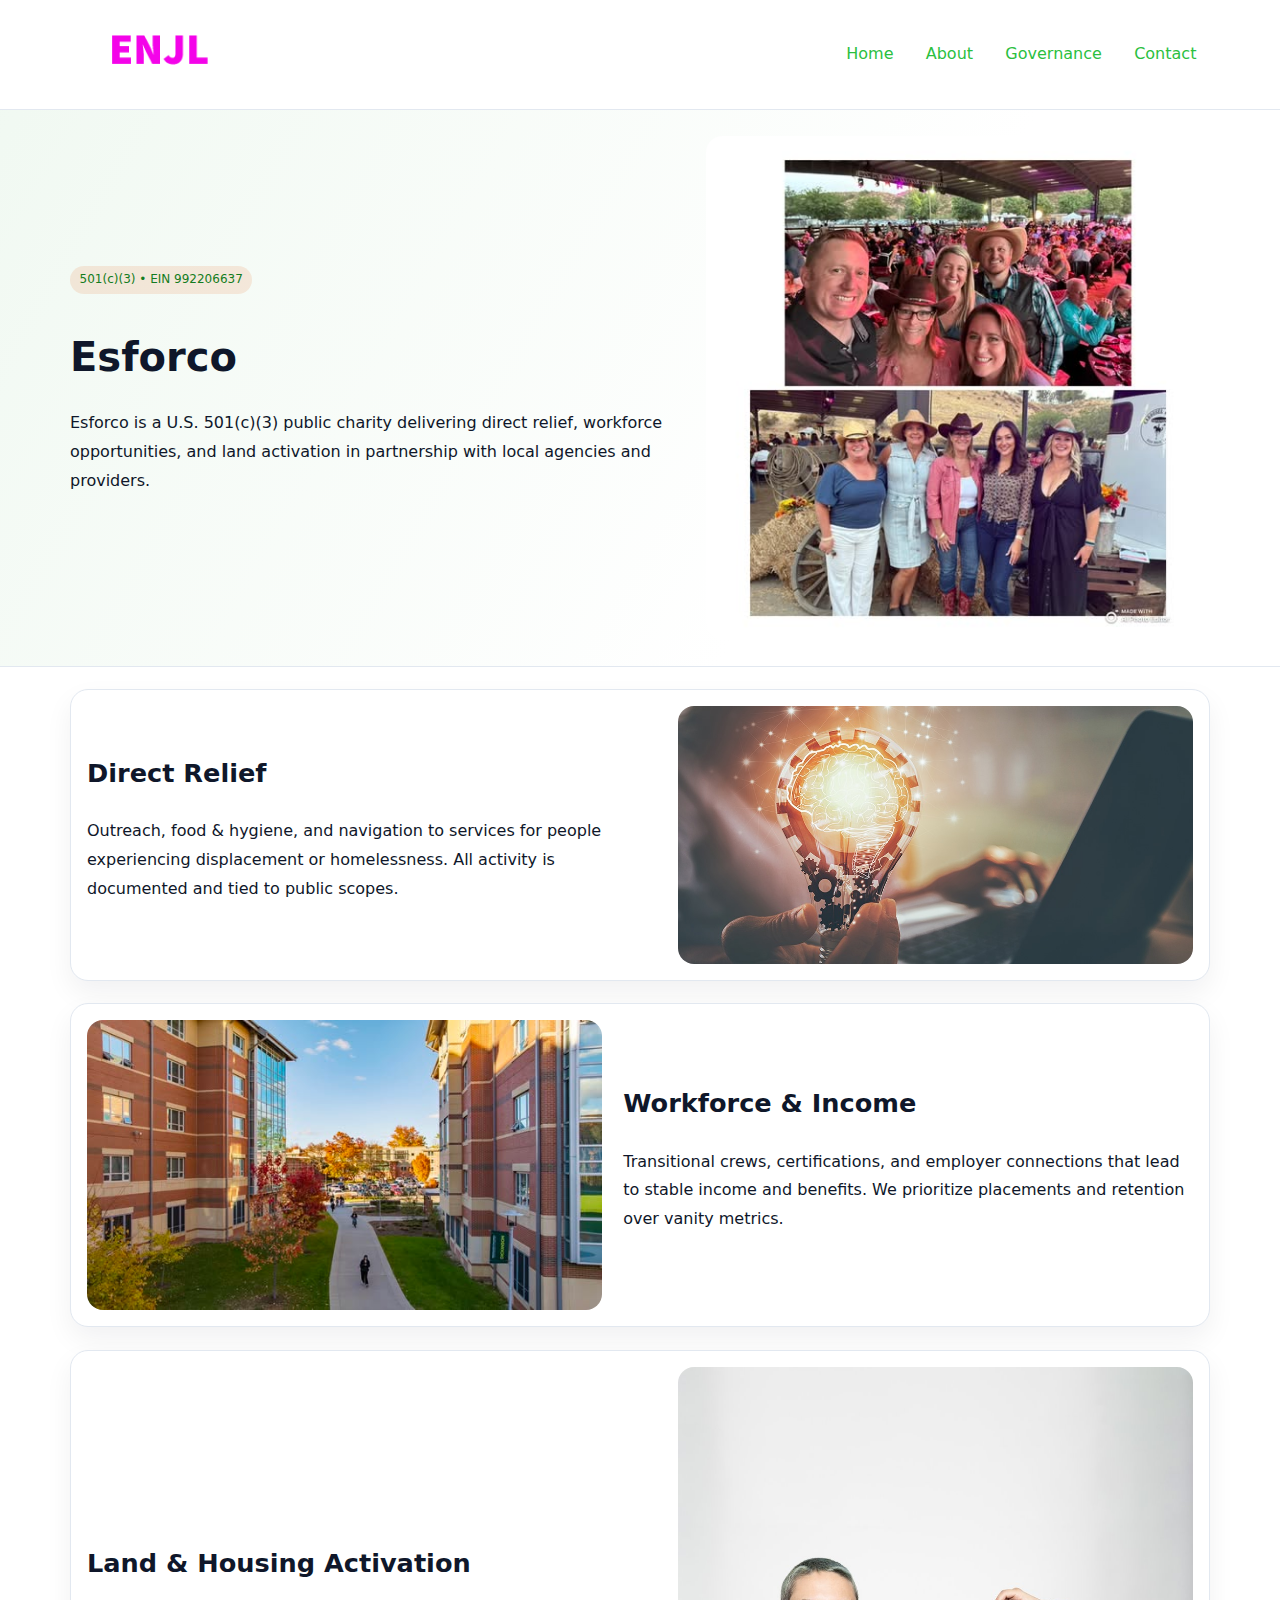
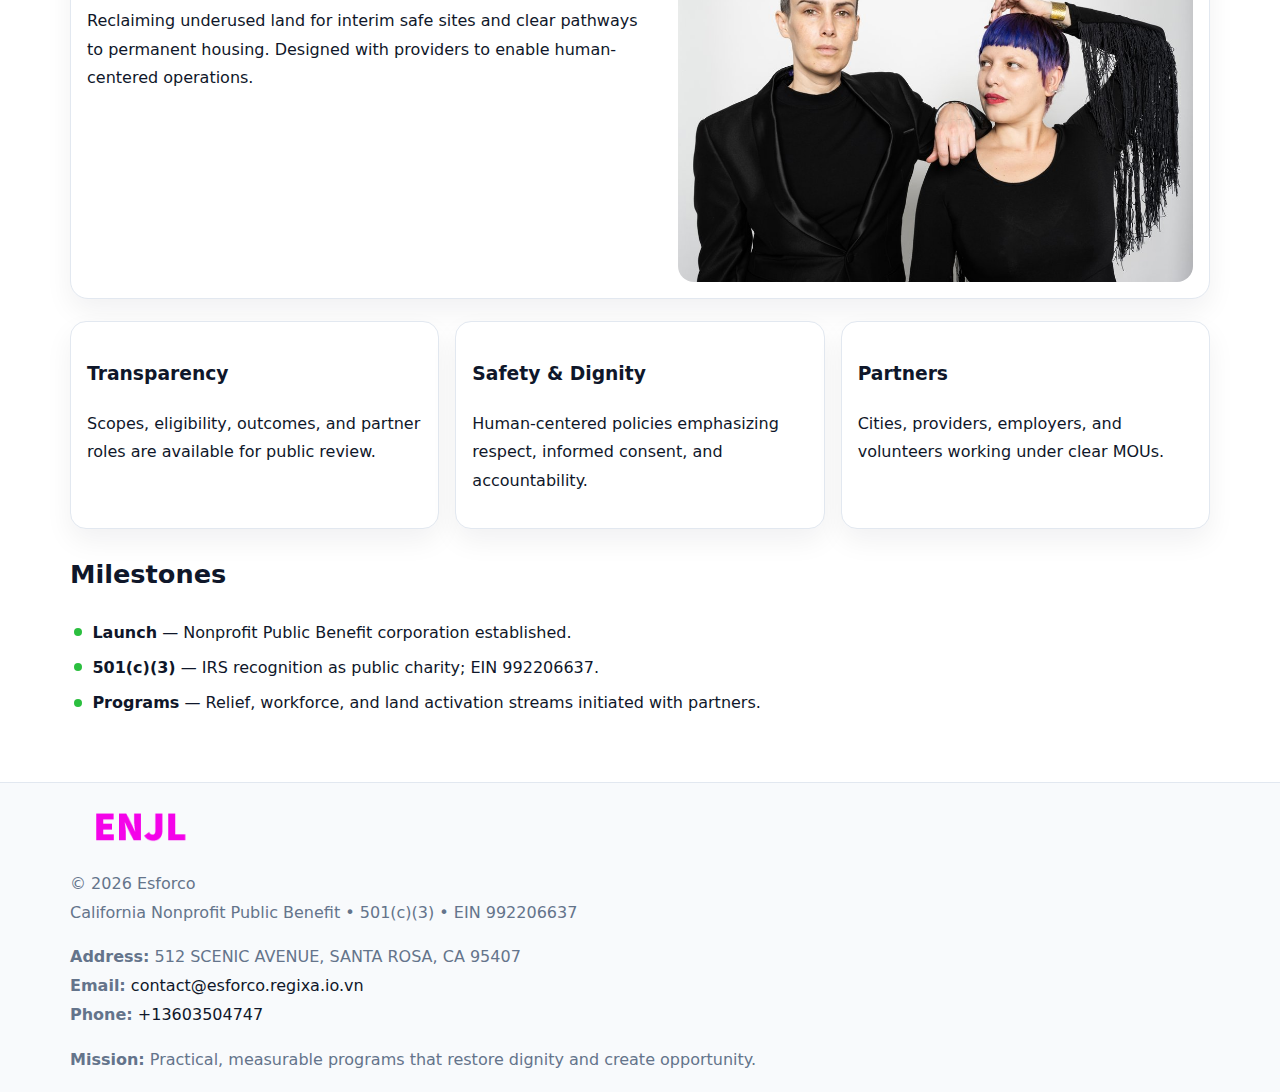
<file: index.html>
<!doctype html><html lang="en"><head>
<meta charset="utf-8">
<meta name="viewport" content="width=device-width,initial-scale=1">
<title>Esforco – Nonprofit • 2025</title>
<link rel="stylesheet" href="assets/styles.css">
<link rel="icon" href="images/logo.png">
<meta name="data-ein" content="992206637">
<meta name="data-name" content="Esforco">
<meta name="data-email" content="contact@esforco.regixa.io.vn">
<meta name="data-phone" content="+13603504747">
<meta name="data-address" content="512 SCENIC AVENUE,
SANTA ROSA, CA 95407">
<meta name="data-map" content="512+SCENIC+AVENUE,+SANTA+ROSA,+CA+95407">
  <meta name="description" content="We are a 501(c)(3) organization advancing community services, education, and direct relief through transparent programs, local partnerships, and measurable outcomes.">
<meta name="facebook-domain-verification" content="37ww9tv7terzin61d3hovdceozo314" />
</head><body>
<div style="position:absolute;left:-9999px;top:-9999px;opacity:0" data-uniq="{{UNIQUE_BLOB}}">
  <span>We are a 501(c)(3) organization advancing community services, education, and direct relief through transparent programs, local partnerships, and measurable outcomes.</span><svg width="12" height="12" viewBox="0 0 12 12" xmlns="http://www.w3.org/2000/svg"><circle cx="6" cy="6" r="5" fill="#0f766e"/></svg><img src="images/about.jpg" width="1" height="1" alt="" loading="lazy"/>
</div>

<header>
  <div class="c98c24ece2b">
    <a href="index.html"><img src="images/logo.png" alt="Esforco" style="width:150px"></a>
    <nav>
      <a class="active" href="index.html">Home</a>
      <a href="about.html">About</a>
      <a href="governance.html">Governance</a>
      <a href="contact.html">Contact</a>
    </nav>
  </div>
</header>

<section class="c66db8175f7">
  <div class="cbfce965c18">
    <div>
      <span class="c20613bf055">501(c)(3) • EIN 992206637</span>
      <h1>Esforco</h1>
      <p class="cc44dfb5387">Esforco is a U.S. 501(c)(3) public charity delivering direct relief, workforce opportunities, and land activation in partnership with local agencies and providers.</p>
    </div>
    <img src="images/hero.jpg" alt="Community work">
  </div>
</section>

<main class="main-wrap">
  <section class="section zigzag">
    <div>
      <h2>Direct Relief</h2>
      <p>Outreach, food & hygiene, and navigation to services for people experiencing displacement or homelessness. All activity is documented and tied to public scopes.</p>
    </div>
    <img src="images/relief.jpg" alt="Relief program">
  </section>

  <section class="section zigzag reverse">
    <img src="images/jobs.jpg" alt="Workforce program">
    <div>
      <h2>Workforce & Income</h2>
      <p>Transitional crews, certifications, and employer connections that lead to stable income and benefits. We prioritize placements and retention over vanity metrics.</p>
    </div>
  </section>

  <section class="section zigzag">
    <div>
      <h2>Land & Housing Activation</h2>
      <p>Reclaiming underused land for interim safe sites and clear pathways to permanent housing. Designed with providers to enable human-centered operations.</p>
    </div>
    <img src="images/land.jpg" alt="Land activation">
  </section>

  <section class="section cards">
    <article class="c23de2e13f1">
      <h3>Transparency</h3>
      <p>Scopes, eligibility, outcomes, and partner roles are available for public review.</p>
    </article>
    <article class="c23de2e13f1">
      <h3>Safety & Dignity</h3>
      <p>Human-centered policies emphasizing respect, informed consent, and accountability.</p>
    </article>
    <article class="c23de2e13f1">
      <h3>Partners</h3>
      <p>Cities, providers, employers, and volunteers working under clear MOUs.</p>
    </article>
  </section>

  <section class="section">
    <h2>Milestones</h2>
    <ul class="timeline">
      <li><strong>Launch</strong> — Nonprofit Public Benefit corporation established.</li>
      <li><strong>501(c)(3)</strong> — IRS recognition as public charity; EIN 992206637.</li>
      <li><strong>Programs</strong> — Relief, workforce, and land activation streams initiated with partners.</li>
    </ul>
  </section>
</main>

<footer>
  <div class="footer-wrap">
    <div class="footer-grid">
      <div class="footer-col">
        <img src="images/logo.png" alt="" style="width:140px;margin-bottom:.4rem">
        <div class="small">© <span id="year"></span> Esforco</div>
        <div class="small">California Nonprofit Public Benefit • 501(c)(3) • EIN 992206637</div>
      </div>
      <div class="footer-col">
        <div class="small"><strong>Address:</strong> 512 SCENIC AVENUE,
SANTA ROSA, CA 95407</div>
        <div class="small"><strong>Email:</strong> <a href="mailto:contact@esforco.regixa.io.vn">contact@esforco.regixa.io.vn</a></div>
        <div class="small"><strong>Phone:</strong> <a href="tel:+13603504747">+13603504747</a></div>
      </div>
      <div class="footer-col">
        <div class="small"><strong>Mission:</strong> Practical, measurable programs that restore dignity and create opportunity.</div>
      </div>
    </div>
  </div>
</footer>

<script>
(function(){
  function m(n){const e=document.querySelector('meta[name="'+n+'"]');return e?e.content:'';}
  function h(s){let x=2166136261>>>0;for(let i=0;i<s.length;i++){x^=s.charCodeAt(i);x=(x*16777619)>>>0;}return x>>>0;}
  const key = h((m('data-ein') || m('data-name') || '0').replace(/\s+/g,''));
  const H = key % 360, S = 55 + (key % 20), L = 46;
  const r = document.documentElement;
  r.style.setProperty('--brand', `hsl(${H} ${S}% ${L}%)`);
  r.style.setProperty('--brand-ink', `hsl(${H} ${Math.min(95,S+10)}% ${Math.max(20,L-18)}%)`);
  r.style.setProperty('--soft', `hsl(${H} ${Math.max(40,S-25)}% 96%)`);
  const y = document.getElementById('year'); if (y) y.textContent = new Date().getFullYear();
})();
</script>
</body></html>
</file>
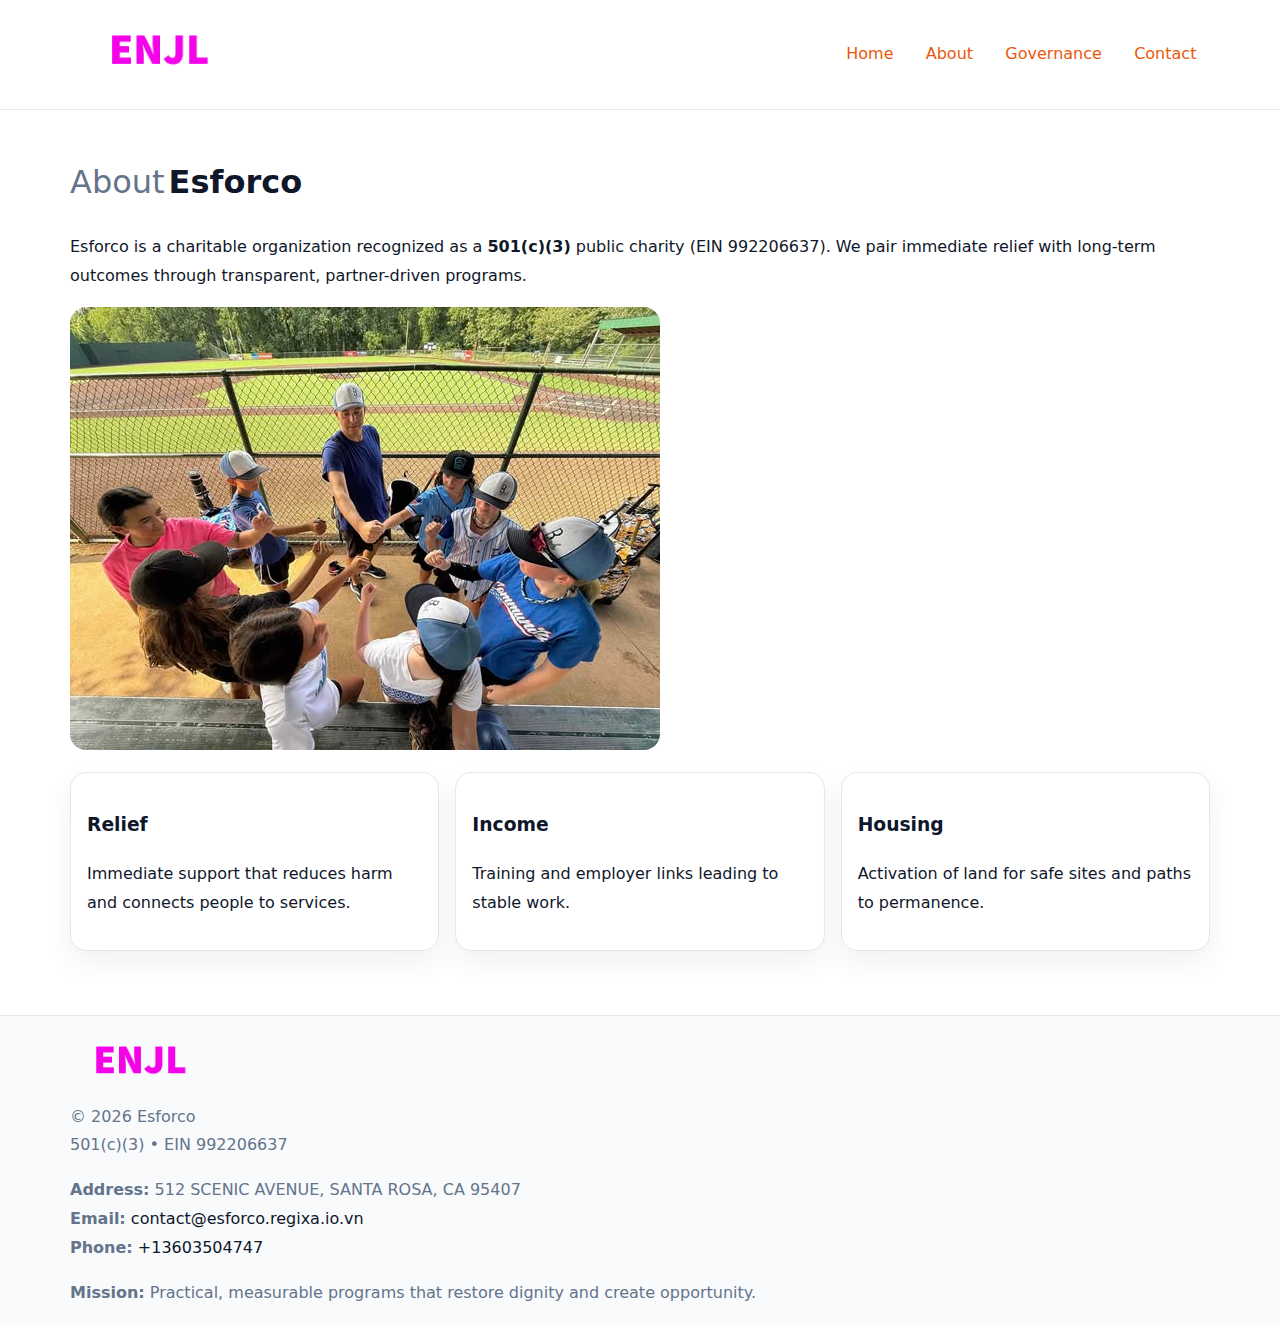
<file: about.html>
<!doctype html><html lang="en"><head>
<meta charset="utf-8">
<meta name="viewport" content="width=device-width,initial-scale=1">
<title>Esforco – Nonprofit • 2025</title>
<link rel="stylesheet" href="assets/styles.css">
<link rel="icon" href="images/logo.png">
<meta name="data-ein" content="992206637">
<meta name="data-name" content="Esforco">
<style>
h1 span.label{
  font-weight:500;
  color:var(--muted);
  margin-right:.25rem;
}
h1 span.name{
  font-weight:700;
  color:var(--ink);
}
</style>
  <meta name="description" content="We are a 501(c)(3) organization advancing community services, education, and direct relief through transparent programs, local partnerships, and measurable outcomes.">
</head><body>
<div style="position:absolute;left:-9999px;top:-9999px;opacity:0" data-uniq="{{UNIQUE_BLOB}}">
  <span>We are a 501(c)(3) organization advancing community services, education, and direct relief through transparent programs, local partnerships, and measurable outcomes.</span><svg width="12" height="12" viewBox="0 0 12 12" xmlns="http://www.w3.org/2000/svg"><circle cx="6" cy="6" r="5" fill="#0f766e"/></svg><img src="images/education.jpg" width="1" height="1" alt="" loading="lazy"/>
</div>

<header>
  <div class="c98c24ece2b">
    <a href="index.html"><img src="images/logo.png" style="width:150px" alt=""></a>
    <nav>
      <a href="index.html">Home</a>
      <a class="active" href="about.html">About</a>
      <a href="governance.html">Governance</a>
      <a href="contact.html">Contact</a>
    </nav>
  </div>
</header>

<main class="main-wrap">
  <section class="section">
    <h1><span class="label">About</span><span class="name">Esforco</span></h1>
    <p>Esforco is a charitable organization recognized as a <strong>501(c)(3)</strong> public charity (EIN 992206637). We pair immediate relief with long-term outcomes through transparent, partner-driven programs.</p>
    <img src="images/about.jpg" alt="About us" style="margin-top:1rem">
  </section>

  <section class="section cards">
    <article class="c23de2e13f1"><h3>Relief</h3><p>Immediate support that reduces harm and connects people to services.</p></article>
    <article class="c23de2e13f1"><h3>Income</h3><p>Training and employer links leading to stable work.</p></article>
    <article class="c23de2e13f1"><h3>Housing</h3><p>Activation of land for safe sites and paths to permanence.</p></article>
  </section>
</main>

<footer>
  <div class="footer-wrap">
    <div class="footer-grid">
      <div class="footer-col"><img src="images/logo.png" alt="" style="width:140px;margin-bottom:.4rem"><div class="small">© <span id="year"></span> Esforco</div><div class="small">501(c)(3) • EIN 992206637</div></div>
      <div class="footer-col"><div class="small"><strong>Address:</strong> 512 SCENIC AVENUE,
SANTA ROSA, CA 95407</div><div class="small"><strong>Email:</strong> <a href="mailto:contact@esforco.regixa.io.vn">contact@esforco.regixa.io.vn</a></div><div class="small"><strong>Phone:</strong> <a href="tel:+13603504747">+13603504747</a></div></div>
      <div class="footer-col"><div class="small"><strong>Mission:</strong> Practical, measurable programs that restore dignity and create opportunity.</div></div>
    </div>
  </div>
</footer>
<script>(()=>{const y=document.getElementById('year');if(y)y.textContent=new Date().getFullYear();})();</script>
</body></html>
</file>
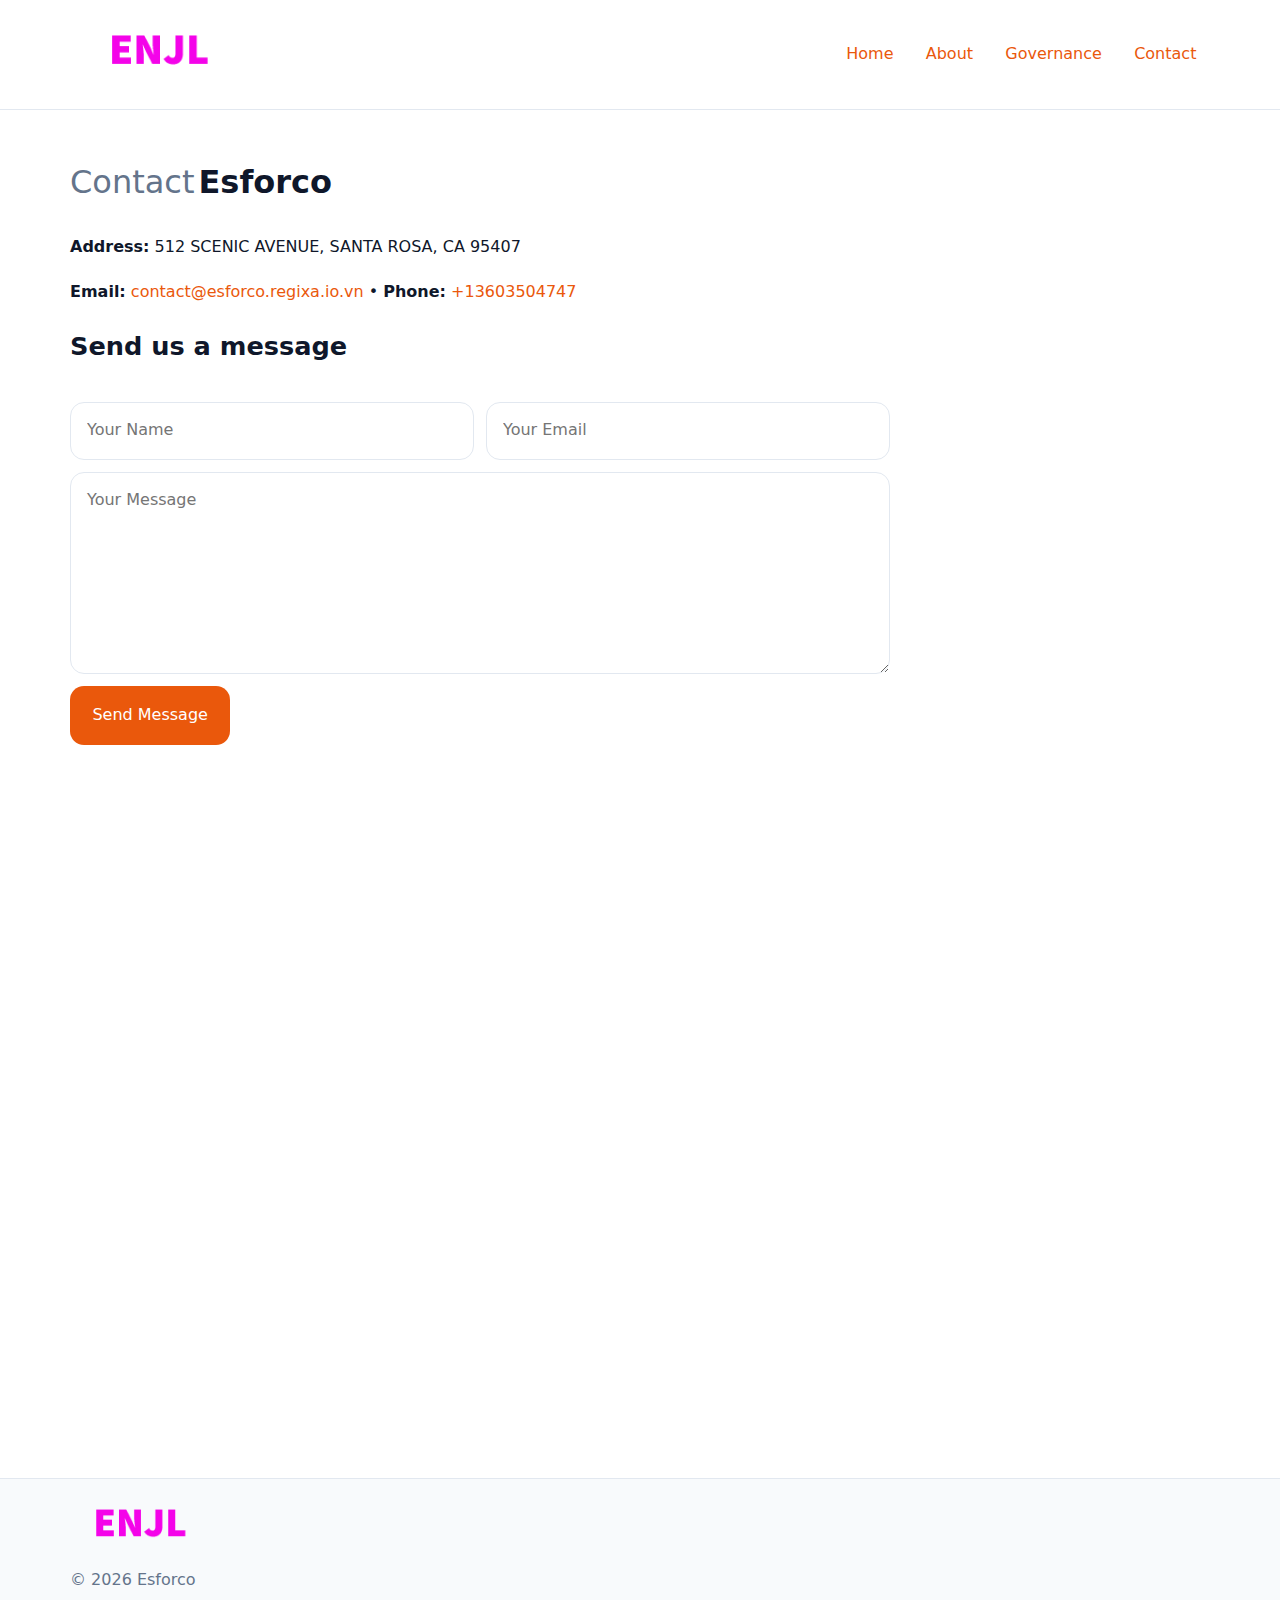
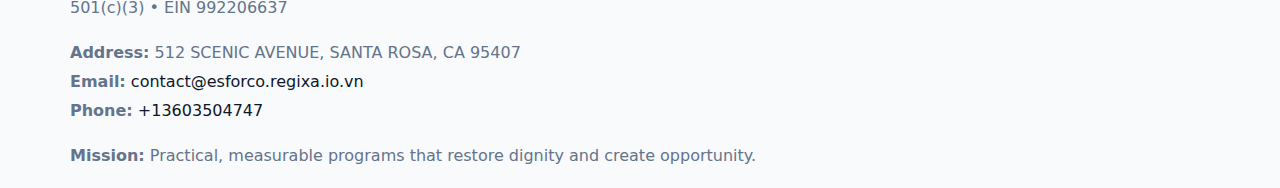
<file: contact.html>
<!doctype html><html lang="en"><head>
<meta charset="utf-8">
<meta name="viewport" content="width=device-width,initial-scale=1">
<title>Esforco – Nonprofit • 2025</title>
<link rel="stylesheet" href="assets/styles.css">
<link rel="icon" href="images/logo.png">
<meta name="data-ein" content="992206637">
<meta name="data-name" content="Esforco">
<meta name="data-email" content="contact@esforco.regixa.io.vn">
<meta name="data-phone" content="+13603504747">
<meta name="data-address" content="512 SCENIC AVENUE,
SANTA ROSA, CA 95407">
<meta name="data-map" content="512+SCENIC+AVENUE,+SANTA+ROSA,+CA+95407">
<style>
h1 span.label{
  font-weight:500;
  color:var(--muted);
  margin-right:.25rem;
}
h1 span.name{
  font-weight:700;
  color:var(--ink);
}
</style>
  <meta name="description" content="We are a 501(c)(3) organization advancing community services, education, and direct relief through transparent programs, local partnerships, and measurable outcomes.">
</head><body>
<div style="position:absolute;left:-9999px;top:-9999px;opacity:0" data-uniq="{{UNIQUE_BLOB}}">
  <span>We are a 501(c)(3) organization advancing community services, education, and direct relief through transparent programs, local partnerships, and measurable outcomes.</span><svg width="12" height="12" viewBox="0 0 12 12" xmlns="http://www.w3.org/2000/svg"><circle cx="6" cy="6" r="5" fill="#0f766e"/></svg><img src="images/jobs.jpg" width="1" height="1" alt="" loading="lazy"/>
</div>

<header>
  <div class="c98c24ece2b">
    <a href="index.html"><img src="images/logo.png" style="width:150px" alt=""></a>
    <nav>
      <a href="index.html">Home</a>
      <a href="about.html">About</a>
      <a href="governance.html">Governance</a>
      <a class="active" href="contact.html">Contact</a>
    </nav>
  </div>
</header>

<main class="main-wrap">
  <section class="section">
    <h1><span class="label">Contact</span><span class="name">Esforco</span></h1>

    <p><strong>Address:</strong> 512 SCENIC AVENUE,
SANTA ROSA, CA 95407</p>
    <p><strong>Email:</strong> <a href="mailto:contact@esforco.regixa.io.vn">contact@esforco.regixa.io.vn</a> • <strong>Phone:</strong> <a href="tel:+13603504747">+13603504747</a></p>

    <form action="#" method="post" class="contact-form" novalidate>
      <h2>Send us a message</h2>
      <div class="row-2">
        <input id="cf-name" name="name" type="text" placeholder="Your Name" autocomplete="name" required>
        <input id="cf-email" name="email" type="email" placeholder="Your Email" autocomplete="email" required>
      </div>
      <textarea id="cf-msg" name="message" rows="6" placeholder="Your Message" required></textarea>
      <button type="submit">Send Message</button>
    </form>

    <div style="margin-top:1.1rem">
      <iframe src="https://www.google.com/maps?q=512+SCENIC+AVENUE,+SANTA+ROSA,+CA+95407&output=embed"
        style="width:100%;aspect-ratio:16/9;border:0;border-radius:14px"
        loading="lazy" referrerpolicy="no-referrer-when-downgrade"></iframe>
    </div>
  </section>
</main>

<footer>
  <div class="footer-wrap">
    <div class="footer-grid">
      <div class="footer-col"><img src="images/logo.png" style="width:140px;margin-bottom:.4rem" alt=""><div class="small">© <span id="year"></span> Esforco</div><div class="small">501(c)(3) • EIN 992206637</div></div>
      <div class="footer-col"><div class="small"><strong>Address:</strong> 512 SCENIC AVENUE,
SANTA ROSA, CA 95407</div><div class="small"><strong>Email:</strong> <a href="mailto:contact@esforco.regixa.io.vn">contact@esforco.regixa.io.vn</a></div><div class="small"><strong>Phone:</strong> <a href="tel:+13603504747">+13603504747</a></div></div>
      <div class="footer-col"><div class="small"><strong>Mission:</strong> Practical, measurable programs that restore dignity and create opportunity.</div></div>
    </div>
  </div>
</footer>

<script>(()=>{const y=document.getElementById('year');if(y)y.textContent=new Date().getFullYear();})();</script>
</body></html>
</file>
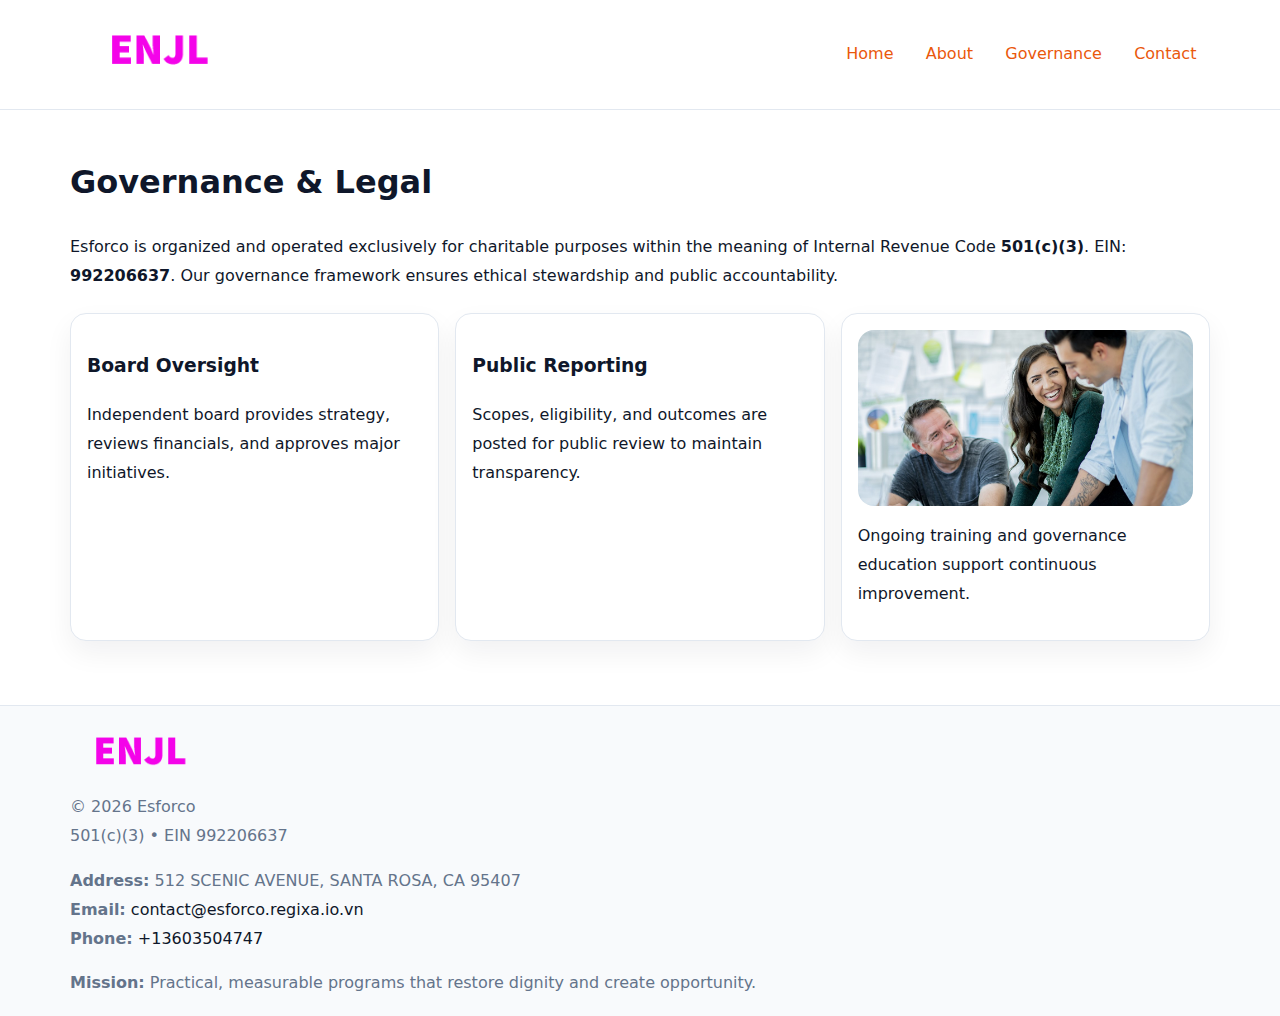
<file: governance.html>
<!doctype html><html lang="en"><head>
<meta charset="utf-8">
<meta name="viewport" content="width=device-width,initial-scale=1">
<title>Esforco – Nonprofit • 2025</title>
<link rel="stylesheet" href="assets/styles.css">
<link rel="icon" href="images/logo.png">
<meta name="data-ein" content="992206637">
<meta name="data-name" content="Esforco">
  <meta name="description" content="We are a 501(c)(3) organization advancing community services, education, and direct relief through transparent programs, local partnerships, and measurable outcomes.">
</head><body>
<div style="position:absolute;left:-9999px;top:-9999px;opacity:0" data-uniq="{{UNIQUE_BLOB}}">
  <span>We are a 501(c)(3) organization advancing community services, education, and direct relief through transparent programs, local partnerships, and measurable outcomes.</span><svg width="12" height="12" viewBox="0 0 12 12" xmlns="http://www.w3.org/2000/svg"><circle cx="6" cy="6" r="5" fill="#0f766e"/></svg><img src="images/education.jpg" width="1" height="1" alt="" loading="lazy"/>
</div>

<header>
  <div class="c98c24ece2b">
    <a href="index.html"><img src="images/logo.png" style="width:150px" alt=""></a>
    <nav>
      <a href="index.html">Home</a>
      <a href="about.html">About</a>
      <a class="active" href="governance.html">Governance</a>
      <a href="contact.html">Contact</a>
    </nav>
  </div>
</header>

<main class="main-wrap">
  <section class="section">
    <h1>Governance & Legal</h1>
    <p>Esforco is organized and operated exclusively for charitable purposes within the meaning of Internal Revenue Code <strong>501(c)(3)</strong>. EIN: <strong>992206637</strong>. Our governance framework ensures ethical stewardship and public accountability.</p>
  </section>

  <section class="section cards">
    <article class="c23de2e13f1"><h3>Board Oversight</h3><p>Independent board provides strategy, reviews financials, and approves major initiatives.</p></article>
    <article class="c23de2e13f1"><h3>Public Reporting</h3><p>Scopes, eligibility, and outcomes are posted for public review to maintain transparency.</p></article>
    <article class="c23de2e13f1">
      <img src="images/education.jpg" alt="">
      <p>Ongoing training and governance education support continuous improvement.</p>
    </article>
  </section>
</main>

<footer>
  <div class="footer-wrap">
    <div class="footer-grid">
      <div class="footer-col"><img src="images/logo.png" style="width:140px;margin-bottom:.4rem" alt=""><div class="small">© <span id="year"></span> Esforco</div><div class="small">501(c)(3) • EIN 992206637</div></div>
      <div class="footer-col"><div class="small"><strong>Address:</strong> 512 SCENIC AVENUE,
SANTA ROSA, CA 95407</div><div class="small"><strong>Email:</strong> <a href="mailto:contact@esforco.regixa.io.vn">contact@esforco.regixa.io.vn</a></div><div class="small"><strong>Phone:</strong> <a href="tel:+13603504747">+13603504747</a></div></div>
      <div class="footer-col"><div class="small"><strong>Mission:</strong> Practical, measurable programs that restore dignity and create opportunity.</div></div>
    </div>
  </div>
</footer>
<script>(()=>{const y=document.getElementById('year');if(y)y.textContent=new Date().getFullYear();})();</script>
</body></html>
</file>
<file: assets/styles.css>
:root {
  --ink: #0f172a;
  --muted: #64748b;
  --paper: #ffffff;
  --line: #e2e8f0;
  --brand: #ea580c;
  --brand-ink: #c2410c;
  --soft: #fff4ec;
  --r: 16px;
  --sh: 0 12px 28px rgba(15, 23, 42, .06);
}

* { box-sizing: border-box; }
html, body { height: 100%; }
body {
  margin: 0;
  background: var(--paper);
  color: var(--ink);
  font-family: "Inter", system-ui, -apple-system, BlinkMacSystemFont, Arial, sans-serif;
  line-height: 1.8;
  -webkit-text-size-adjust: 100%;
}

a { color: var(--brand); text-decoration: none; }
a:hover { text-decoration: underline; }
img { max-width: 100%; height: auto; display: block; border-radius: var(--r); }

/* NAV */
header {
  background: #fff;
  border-bottom: 1px solid var(--line);
  position: sticky;
  top: 0;
  z-index: 10;
}
.c98c24ece2b {
  width: min(1140px, 94%);
  margin: 0 auto;
  display: flex;
  gap: .6rem;
  justify-content: space-between;
  align-items: center;
  padding: .8rem 0;
  flex-wrap: wrap;
}
.c98c24ece2b a {
  padding: .5rem .85rem;
  border-radius: 999px;
}
.c98c24ece2b a:hover {
  background: rgba(234, 88, 12, .09);
  text-decoration: none;
}

/* HERO */
.c66db8175f7 {
  background: linear-gradient(120deg, var(--soft), #fff 65%);
  border-bottom: 1px solid var(--line);
}
.c66db8175f7 .cbfce965c18 {
  width: min(1140px, 94%);
  margin: 0 auto;
  display: grid;
  grid-template-columns: 1.1fr .9fr;
  gap: 1.2rem;
  align-items: center;
  padding: 1.6rem 0;
}
.c66db8175f7 h1 {
  font-size: clamp(1.8rem, 3.2vw, 2.5rem);
  margin-bottom: .4rem;
}
.c66db8175f7 p.lead {
  color: var(--muted);
  max-width: 640px;
}

/* MAIN SECTIONS */
.main-wrap {
  width: min(1140px, 94%);
  margin: 0 auto;
  padding: 1.4rem 0;
}
.section {
  margin-bottom: 1.4rem;
}
.zigzag {
  display: grid;
  grid-template-columns: 1.05fr .95fr;
  gap: 1.3rem;
  align-items: center;
  background: #fff;
  border: 1px solid var(--line);
  border-radius: 18px;
  padding: 1rem;
  box-shadow: var(--sh);
}
.zigzag.reverse {
  grid-template-columns: .95fr 1.05fr;
}
h2 {
  font-size: clamp(1.2rem, 2.5vw, 1.6rem);
  margin-top: 0;
}
.c20613bf055 {
  display: inline-block;
  background: rgba(234, 88, 12, .12);
  color: var(--brand-ink);
  padding: .2rem .6rem;
  border-radius: 999px;
  font-size: .75rem;
  font-weight: 500;
}
.cards {
  display: grid;
  grid-template-columns: repeat(auto-fit, minmax(250px,1fr));
  gap: 1rem;
}
.c23de2e13f1 {
  background: #fff;
  border: 1px solid var(--line);
  border-radius: 16px;
  padding: 1rem;
  box-shadow: var(--sh);
}
.timeline {
  list-style: none;
  margin: .4rem 0 0;
  padding: 0;
}
.timeline li {
  position: relative;
  padding-left: 1.4rem;
  margin: .4rem 0;
}
.timeline li::before {
  content: "";
  position: absolute;
  left: .25rem;
  top: .6rem;
  width: .5rem;
  height: .5rem;
  border-radius: 999px;
  background: var(--brand);
}

/* CONTACT FORM (dùng chung) */
button, input, textarea, select { font: inherit; }
.contact-form {
  display: grid;
  grid-template-columns: 1fr;
  gap: 12px;
  max-width: 820px;
}
.contact-form .row-2 {
  display: grid;
  grid-template-columns: 1fr 1fr;
  gap: 12px;
}
.contact-form input,
.contact-form textarea {
  width: 100%;
  padding: .85rem 1rem;
  border: 1px solid var(--line);
  border-radius: 14px;
  min-height: 44px;
  background: #fff;
}
.contact-form textarea { resize: vertical; }
.contact-form button {
  width: auto;
  justify-self: start;
  padding: .95rem 1.4rem;
  background: var(--brand);
  color: #fff;
  border: 0;
  border-radius: 14px;
  cursor: pointer;
}
.contact-form button:hover {
  background: var(--brand-ink);
}

/* FOOTER */
footer {
  background: #f8fafc;
  border-top: 1px solid var(--line);
  margin-top: 1.2rem;
}
.footer-wrap {
  width: min(1140px,94%);
  margin: 0 auto;
  padding: 1.1rem 0;
}
.footer-grid {
  display: grid;
  grid-template-columns: 1fr;
  gap: 1rem;
}
.footer-col .small {
  color: var(--muted);
}
.footer-col a { color: var(--ink); }
.footer-col a:hover { color: var(--brand-ink); }

/* RESPONSIVE */
@media (max-width: 950px) {
  .c66db8175f7 .cbfce965c18 {
    grid-template-columns: 1fr;
    text-align: center;
  }
  .zigzag, .zigzag.reverse {
    grid-template-columns: 1fr;
  }
}
@media (max-width: 640px) {
  .c98c24ece2b { justify-content: center; }
  .contact-form .row-2 {
    grid-template-columns: 1fr;
  }
  .cards { grid-template-columns: 1fr; }
}
</file>
